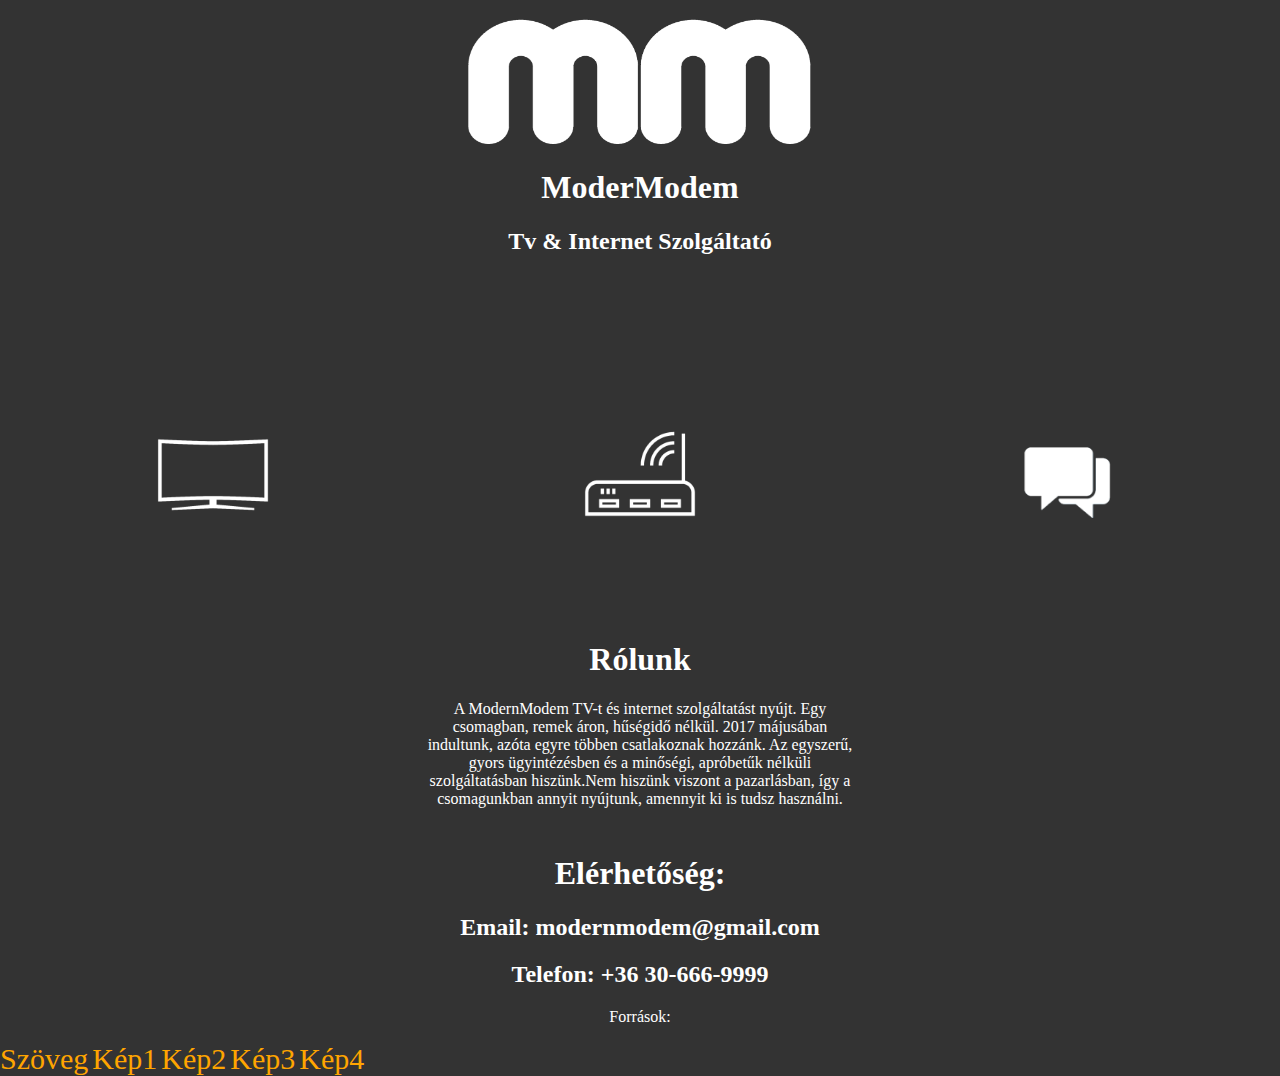
<file: index.html>
<!DOCTYPE html>
<html lang="en">
<head>
    <meta charset="UTF-8">
    <meta http-equiv="X-UA-Compatible" content="IE=edge">
    <meta name="viewport" content="width=device-width, initial-scale=1.0">
    <link rel="stylesheet" href="style.css">
    <title>Document</title>
</head>
<body>
    <header id="head">
        <p id="cim_logo"><a href="index.html"><img src="logo.png" alt="Logo" class="logo"></a></p>
        <div id="cim">
            <h1>ModerModem</h1>
            <h2>Tv & Internet Szolgáltató</h2>
        </div>
    </header>
    <nav id="nav">
        <p><a href="tv_szolgaltatasok.html"><img src="medium-tv-fekete.png" alt="" class="menu"></a></p>
        <p><a href="internetszolgaltatasok.html"><img src="modem-fekete.png" alt="" class="menu"></a></p>
        <p><a href="gyakori_kerdesek_es_munkatarsak.html"><img src="message.png" alt="" class="menu"></a></p>
    </nav>
    <main id="main">
        <div></div>
        <div>
            <h1>Rólunk</h1>
            <p>A ModernModem TV-t és internet szolgáltatást nyújt. Egy csomagban, remek áron, hűségidő nélkül. 2017 májusában indultunk, azóta egyre többen csatlakoznak hozzánk. Az egyszerű, gyors ügyintézésben és a minőségi, apróbetűk nélküli szolgáltatásban hiszünk.Nem hiszünk viszont a pazarlásban, így a csomagunkban annyit nyújtunk, amennyit ki is tudsz használni.</p>
        </div>
        <div></div>
    </main>
    <footer id="foot">
        <div>
            <h1>Elérhetőség:</h1>
            <h2>Email: modernmodem@gmail.com</h2>
            <h2>Telefon: +36 30-666-9999</h2>
        </div>
        <p>Források:</p>
        <a href="https://www.flip.hu/rolunk" class="linkek">Szöveg</a>
        <a href="https://upc.direct/wp-content/themes/aplite-child/images/modem-fekete.png?x17484" class="linkek">Kép1</a>
        <a href="https://upc.direct/wp-content/themes/aplite-child/images/medium-tv-fekete.png?x17484" class="linkek">Kép2</a>
        <a href="https://encrypted-tbn0.gstatic.com/images?q=tbn:ANd9GcTeCI57443-HA1kx2d-FwqDm6cXWW5UB55alwrsr4pOMLbmoQI8rD6Og2nWS3B7CKgEK1g&usqp=CAU" class="linkek">Kép3</a>
        <a href="https://fesztivalszovetseg.hu/wp-content/uploads/2019/02/MODEM-logo_fekete-2-1-G%C3%A1bor-Szab%C3%B3-Zsoldos.png" class="linkek">Kép4</a>
    </footer>
</body>
</html>
</file>
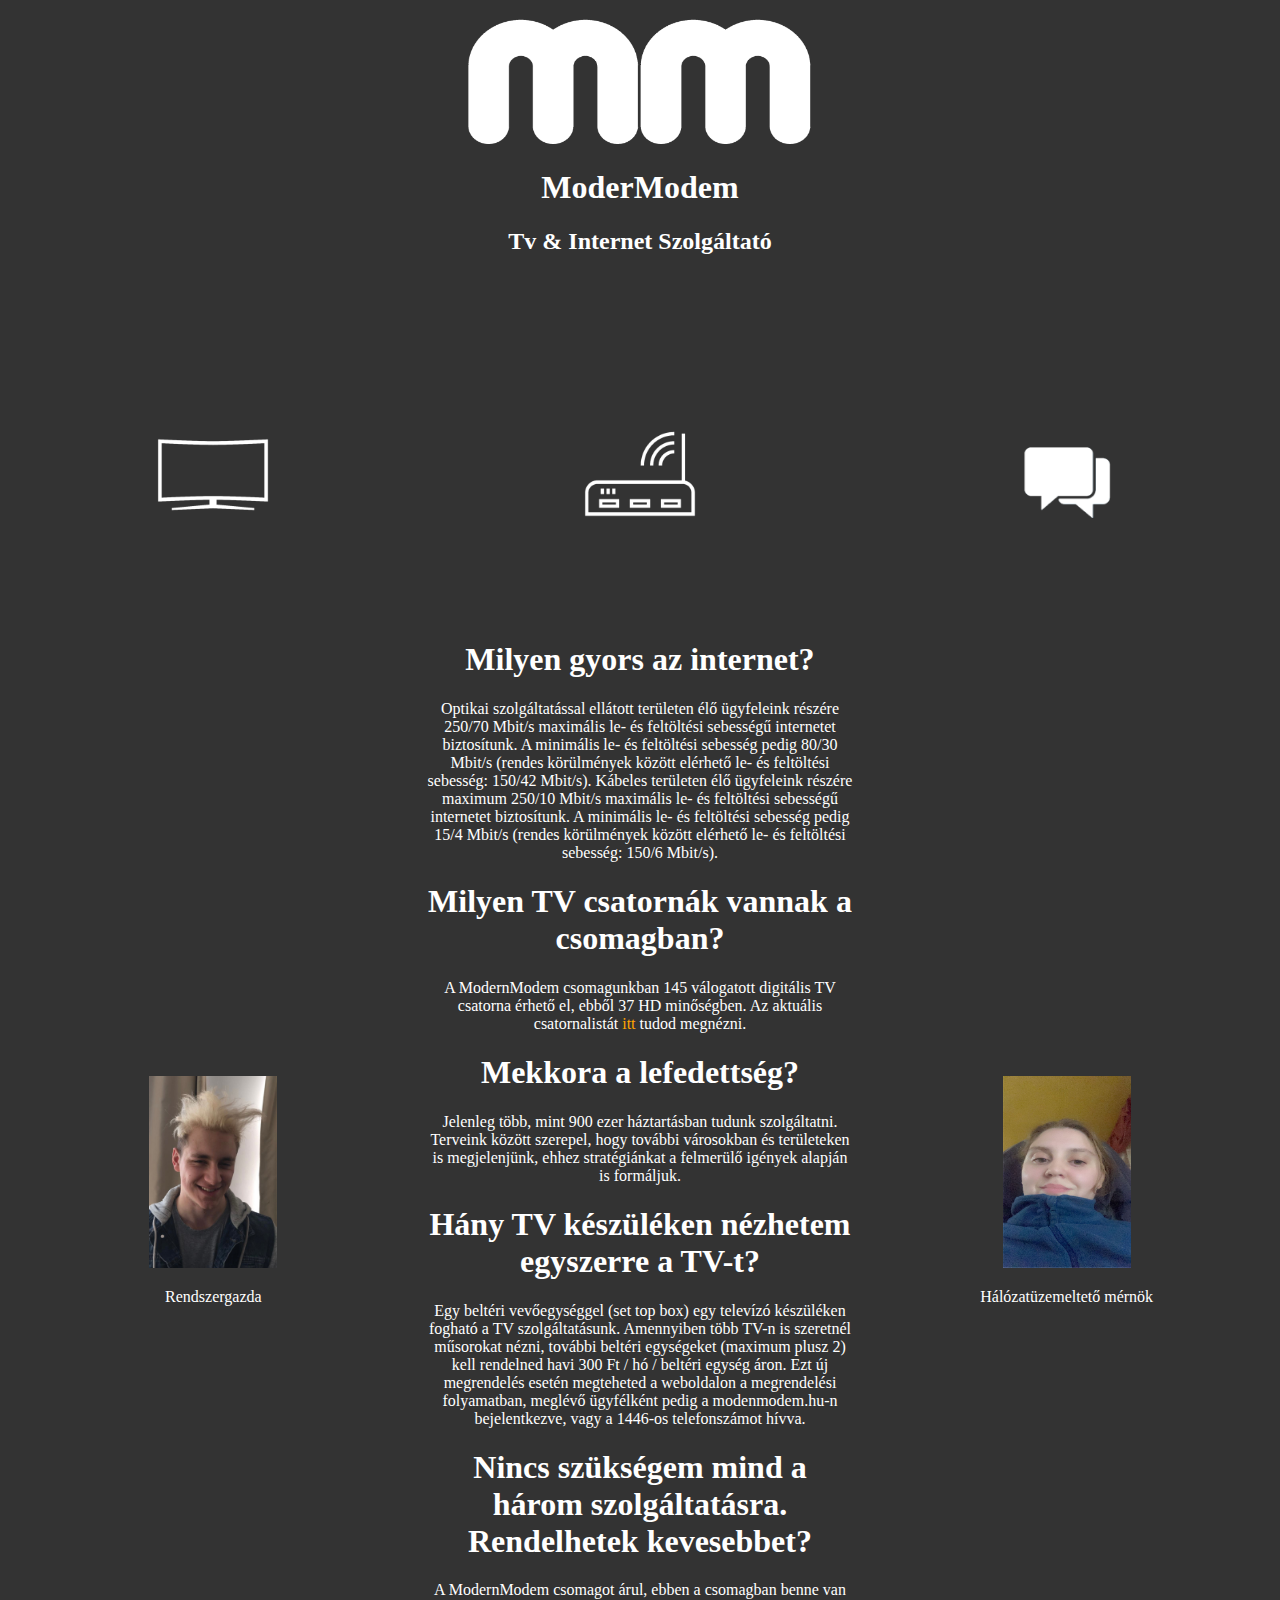
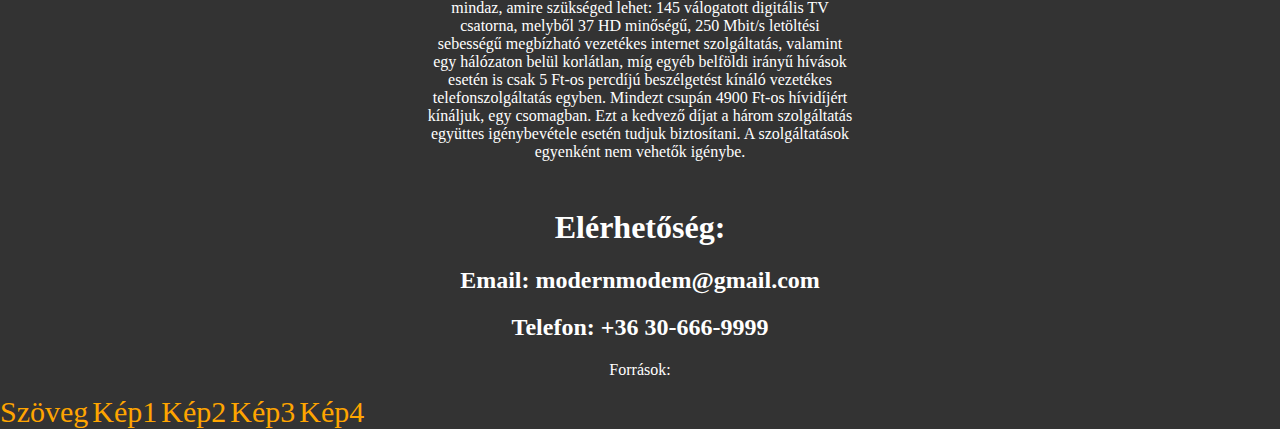
<file: gyakori_kerdesek_es_munkatarsak.html>
<!DOCTYPE html>
<html lang="en">
<head>
    <meta charset="UTF-8">
    <meta http-equiv="X-UA-Compatible" content="IE=edge">
    <meta name="viewport" content="width=device-width, initial-scale=1.0">
    <link rel="stylesheet" href="style.css">
    <title>Document</title>
</head>
<body>
    <header id="head">
        <p id="cim_logo"><a href="index.html"><img src="logo.png" alt="Logo" class="logo"></a></p>
        <div id="cim">
            <h1>ModerModem</h1>
            <h2>Tv & Internet Szolgáltató</h2>
        </div>

    </header>
    <nav id="nav">
        <p><a href="tv_szolgaltatasok.html"><img src="medium-tv-fekete.png" alt="" class="menu"></a></p>
        <p><a href="internetszolgaltatasok.html"><img src="modem-fekete.png" alt="" class="menu"></a></p>
        <p><a href="gyakori_kerdesek_es_munkatarsak.html"><img src="message.png" alt="" class="menu"></a></p>
    </nav>
    <main id="main">
        <div>
            <img src="david.jpg" alt="Dávid" class="szakNberek">
            <p>Rendszergazda</p>
        </div>
        <div>
            <h1>Milyen gyors az internet?</h1>
            <p>Optikai szolgáltatással ellátott területen élő ügyfeleink részére 250/70 Mbit/s maximális le- és feltöltési sebességű internetet biztosítunk. A minimális le- és feltöltési sebesség pedig 80/30 Mbit/s (rendes körülmények között elérhető le- és feltöltési sebesség: 150/42 Mbit/s). Kábeles területen élő ügyfeleink részére maximum 250/10 Mbit/s maximális le- és feltöltési sebességű internetet biztosítunk. A minimális le- és feltöltési sebesség pedig 15/4 Mbit/s (rendes körülmények között elérhető le- és feltöltési sebesség: 150/6 Mbit/s).</p>
            <h1>Milyen TV csatornák vannak a csomagban?</h1>
            <p>A ModernModem csomagunkban 145 válogatott digitális TV csatorna érhető el, ebből 37 HD minőségben. Az aktuális csatornalistát <a href="tv_szolgaltatasok.html">itt</a> tudod megnézni.</p>
            <h1>Mekkora a lefedettség?</h1>
            <p>Jelenleg több, mint 900 ezer háztartásban tudunk szolgáltatni. Terveink között szerepel, hogy további városokban és területeken is megjelenjünk, ehhez stratégiánkat a felmerülő igények alapján is formáljuk.</p>
            <h1>Hány TV készüléken nézhetem egyszerre a TV-t?</h1>
            <p>Egy beltéri vevőegységgel (set top box) egy televízó készüléken fogható a TV szolgáltatásunk. Amennyiben több TV-n is szeretnél műsorokat nézni, további beltéri egységeket (maximum plusz 2) kell rendelned havi 300 Ft / hó / beltéri egység áron. Ezt új megrendelés esetén megteheted a weboldalon a megrendelési folyamatban, meglévő ügyfélként pedig a modenmodem.hu-n bejelentkezve, vagy a 1446-os telefonszámot hívva.</p>
            <h1>Nincs szükségem mind a három szolgáltatásra. Rendelhetek kevesebbet?</h1>
            <p>A ModernModem csomagot árul, ebben a csomagban benne van mindaz, amire szükséged lehet: 145 válogatott digitális TV csatorna, melyből 37 HD minőségű, 250 Mbit/s letöltési sebességű megbízható vezetékes internet szolgáltatás, valamint egy hálózaton belül korlátlan, míg egyéb belföldi irányű hívások esetén is csak 5 Ft-os percdíjú beszélgetést kínáló vezetékes telefonszolgáltatás egyben. Mindezt csupán 4900 Ft-os hívidíjért kínáljuk, egy csomagban. Ezt a kedvező díjat a három szolgáltatás együttes igénybevétele esetén tudjuk biztosítani. A szolgáltatások egyenként nem vehetők igénybe.</p>
        </div>
        <div>
            <img src="dominika.jpg" alt="Dominika" class="szakNberek">
            <p>Hálózatüzemeltető mérnök</p>
        </div>
        


    </main>
    <footer id="foot">
        <div>
            <h1>Elérhetőség:</h1>
            <h2>Email: modernmodem@gmail.com</h2>
            <h2>Telefon: +36 30-666-9999</h2>
        </div>
        <p>Források:</p>
        <a href="https://www.flip.hu/gyik" class="linkek">Szöveg</a>
        <a href="https://upc.direct/wp-content/themes/aplite-child/images/modem-fekete.png?x17484" class="linkek">Kép1</a>
        <a href="https://upc.direct/wp-content/themes/aplite-child/images/medium-tv-fekete.png?x17484" class="linkek">Kép2</a>
        <a href="https://encrypted-tbn0.gstatic.com/images?q=tbn:ANd9GcTeCI57443-HA1kx2d-FwqDm6cXWW5UB55alwrsr4pOMLbmoQI8rD6Og2nWS3B7CKgEK1g&usqp=CAU" class="linkek">Kép3</a>
        <a href="https://fesztivalszovetseg.hu/wp-content/uploads/2019/02/MODEM-logo_fekete-2-1-G%C3%A1bor-Szab%C3%B3-Zsoldos.png" class="linkek">Kép4</a>
    </footer>
    </footer>
</body>
</html>
</file>
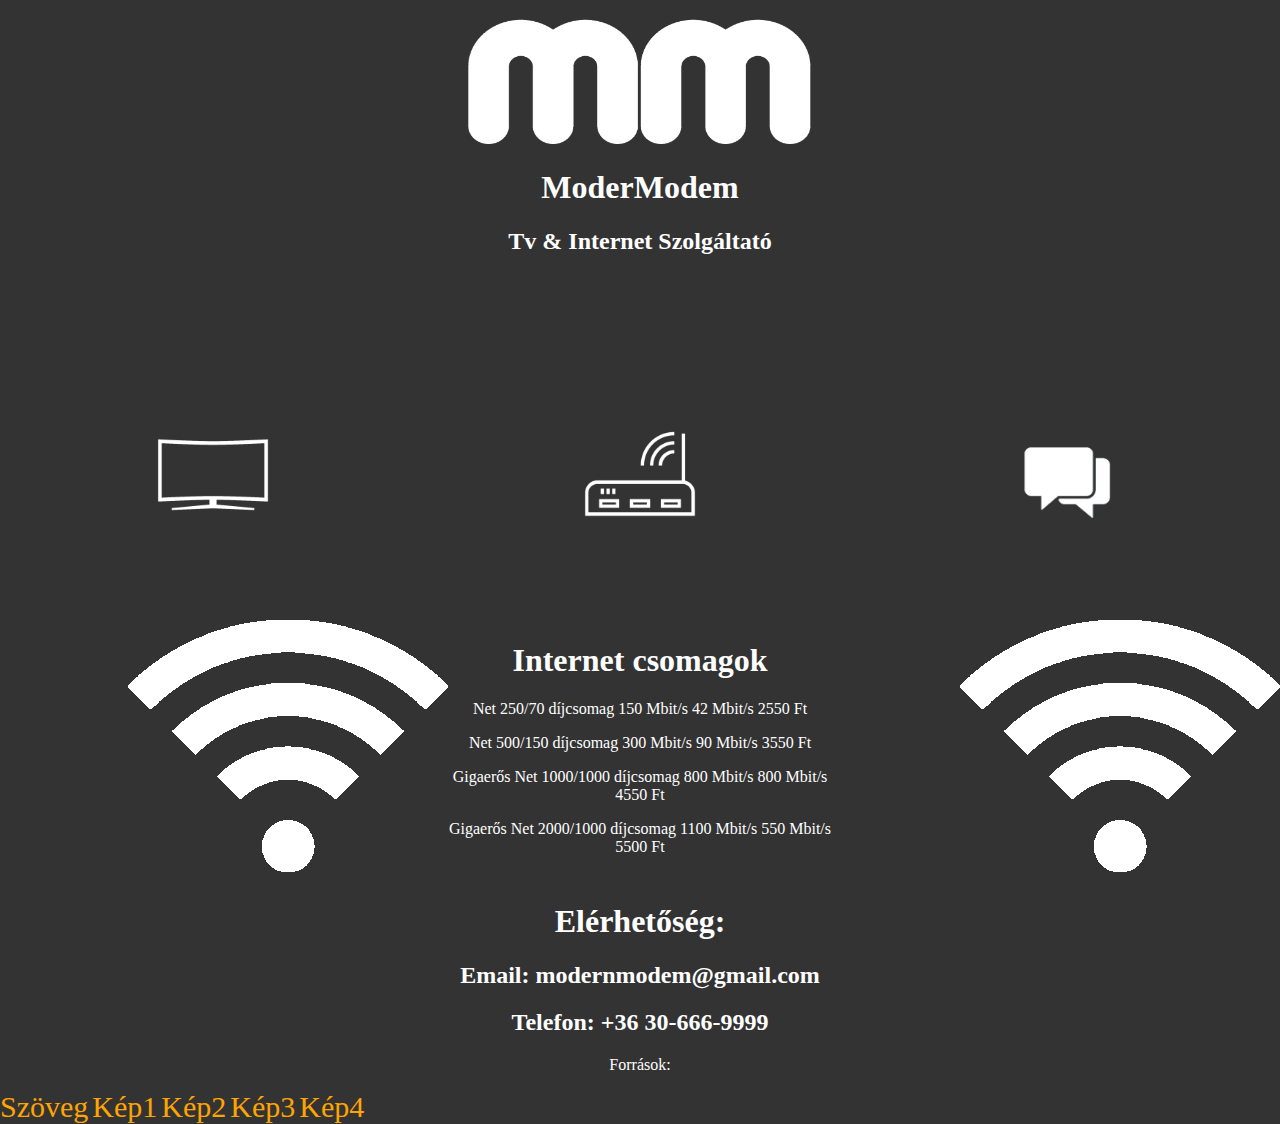
<file: internetszolgaltatasok.html>
<!DOCTYPE html>
<html lang="en">
<head>
    <meta charset="UTF-8">
    <meta http-equiv="X-UA-Compatible" content="IE=edge">
    <meta name="viewport" content="width=device-width, initial-scale=1.0">
    <link rel="stylesheet" href="style.css">
    <title>Document</title>
</head>
<body>
    <header id="head">
        <p id="cim_logo"><a href="index.html"><img src="logo.png" alt="Logo" class="logo"></a></p>
        <div id="cim">
            <h1>ModerModem</h1>
            <h2>Tv & Internet Szolgáltató</h2>
        </div>

    </header>
    <nav id="nav">
        <p><a href="tv_szolgaltatasok.html"><img src="medium-tv-fekete.png" alt="" class="menu"></a></p>
        <p><a href="internetszolgaltatasok.html"><img src="modem-fekete.png" alt="" class="menu"></a></p>
        <p><a href="gyakori_kerdesek_es_munkatarsak.html"><img src="message.png" alt="" class="menu"></a></p>
    </nav>
    <main id="main">
        <img src="wifi.png" alt="Wifi" class="wifi">
        
        <div>
            <h1>Internet csomagok</h1>
            <p>Net 250/70 díjcsomag 150 Mbit/s 42 Mbit/s 2550 Ft</p>
            <p>Net 500/150 díjcsomag 300 Mbit/s 90 Mbit/s 3550 Ft</p>
            <p>Gigaerős Net 1000/1000 díjcsomag 800 Mbit/s 800 Mbit/s 4550 Ft</p>                    
            <p>Gigaerős Net 2000/1000 díjcsomag 1100 Mbit/s 550 Mbit/s 5500 Ft</p>
        </div>
        <img src="wifi.png" alt="Wifi" class="wifi">
    </main>
    <footer id="foot">
        <div>
            <h1>Elérhetőség:</h1>
            <h2>Email: modernmodem@gmail.com</h2>
            <h2>Telefon: +36 30-666-9999</h2>
        </div>
        <p>Források:</p>
        <a href="https://www.telekom.hu/webshop/szolgaltatasok/internet/otthoni" class="linkek">Szöveg</a>
        <a href="https://upc.direct/wp-content/themes/aplite-child/images/modem-fekete.png?x17484" class="linkek">Kép1</a>
        <a href="https://upc.direct/wp-content/themes/aplite-child/images/medium-tv-fekete.png?x17484" class="linkek">Kép2</a>
        <a href="https://encrypted-tbn0.gstatic.com/images?q=tbn:ANd9GcTeCI57443-HA1kx2d-FwqDm6cXWW5UB55alwrsr4pOMLbmoQI8rD6Og2nWS3B7CKgEK1g&usqp=CAU" class="linkek">Kép3</a>
        <a href="https://fesztivalszovetseg.hu/wp-content/uploads/2019/02/MODEM-logo_fekete-2-1-G%C3%A1bor-Szab%C3%B3-Zsoldos.png" class="linkek">Kép4</a>
    </footer>
    
</body>
</html>
</file>
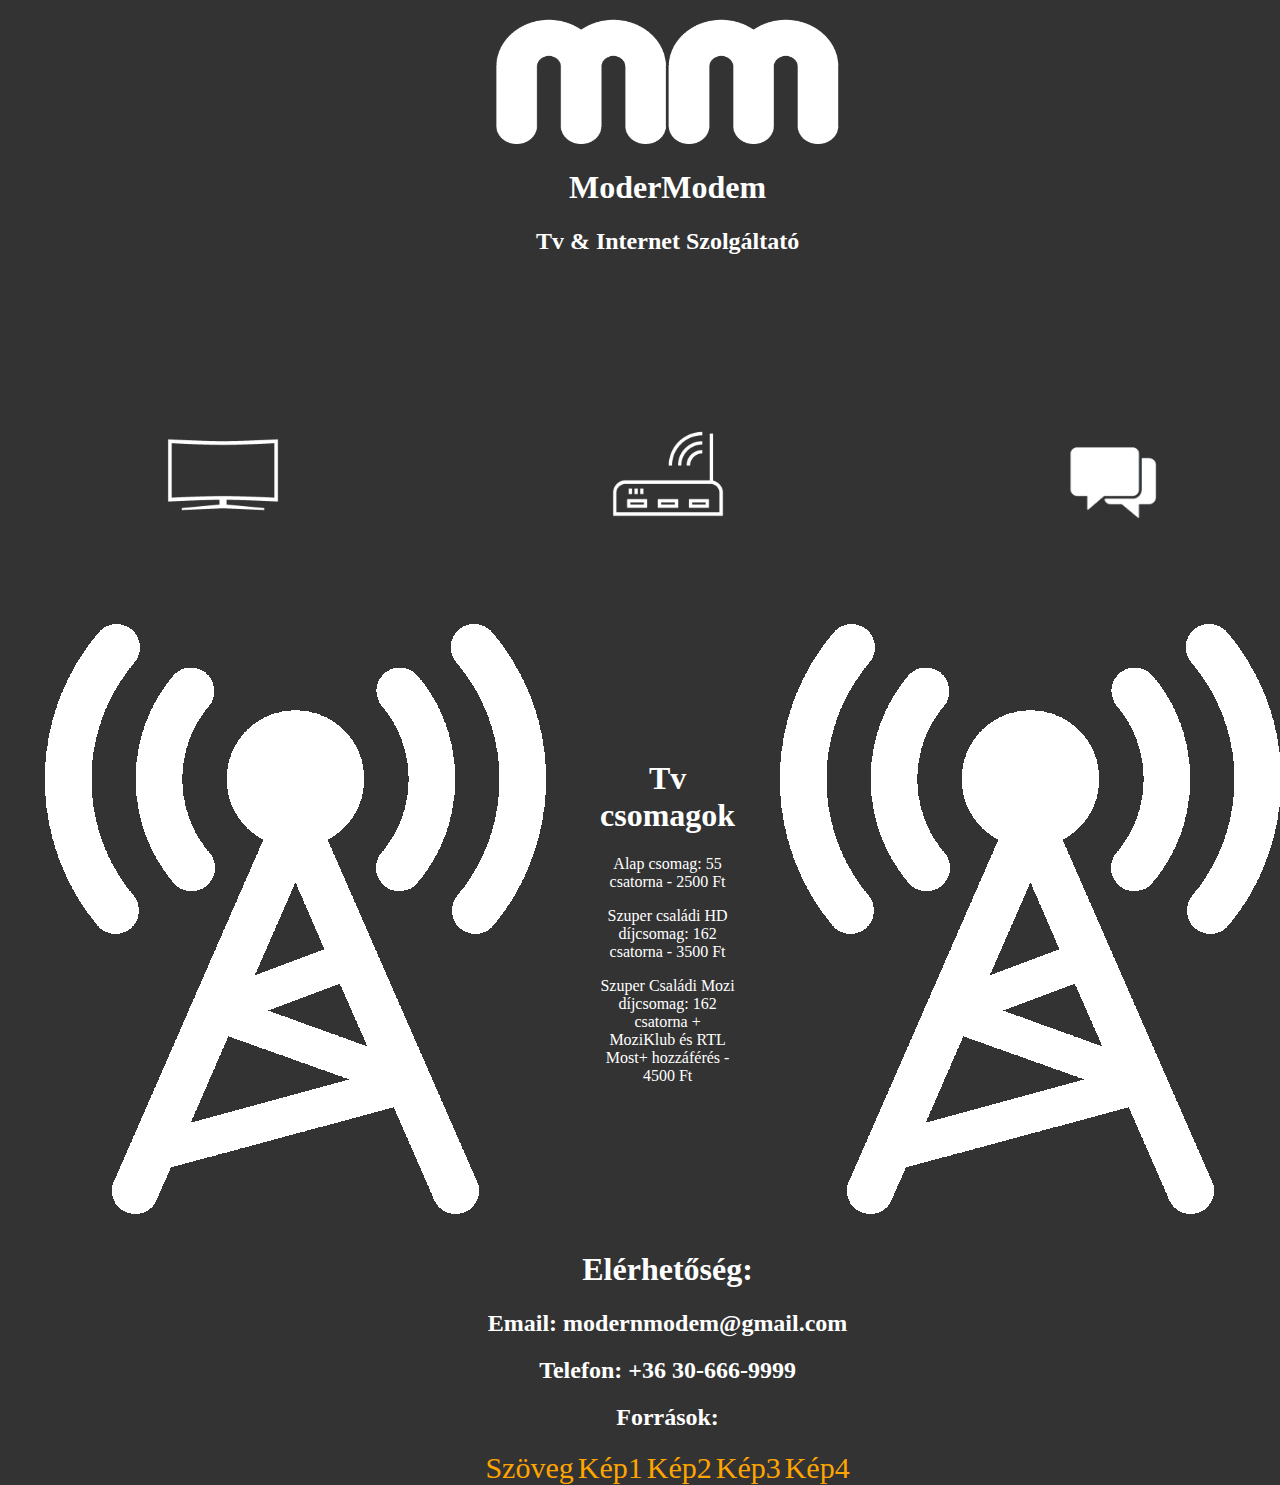
<file: tv_szolgaltatasok.html>
<!DOCTYPE html>
<html lang="en">
<head>
    <meta charset="UTF-8">
    <meta http-equiv="X-UA-Compatible" content="IE=edge">
    <meta name="viewport" content="width=device-width, initial-scale=1.0">
    <link rel="stylesheet" href="style.css">
    <title>Document</title>
</head>
<body>
    <header id="head">
        <p id="cim_logo"><a href="index.html"><img src="logo.png" alt="Logo" class="logo"></a></p>
        <div id="cim">
            <h1>ModerModem</h1>
            <h2>Tv & Internet Szolgáltató</h2>
        </div>

    </header>
    <nav id="nav">
        <p><a href="tv_szolgaltatasok.html"><img src="medium-tv-fekete.png" alt="" class="menu"></a></p>
        <p><a href="internetszolgaltatasok.html"><img src="modem-fekete.png" alt="" class="menu"></a></p>
        <p><a href="gyakori_kerdesek_es_munkatarsak.html"><img src="message.png" alt="" class="menu"></a></p>
    </nav>
    <main id="main">
        <img src="antenna.png" alt="antenna">
        <div>
            <h1>Tv csomagok</h1>
            <p>Alap csomag: 55 csatorna - 2500 Ft</p>
            <p>Szuper családi HD díjcsomag: 162 csatorna - 3500 Ft</p>
            <p>Szuper Családi Mozi díjcsomag: 162 csatorna + MoziKlub és RTL Most+ hozzáférés - 4500 Ft</p>
        </div>
        <img src="antenna.png" alt="antenna">
    </main>
    <footer id="foot">
        <div>
            <h1>Elérhetőség:</h1>
            <h2>Email: modernmodem@gmail.com</h2>
            <h2>Telefon: +36 30-666-9999</h2>
        </div>
        <div>
            <h2>Források:</h2>
            <a href="https://www.telekom.hu/webshop/szolgaltatasok/televizio" class="linkek">Szöveg</a>
            <a href="https://upc.direct/wp-content/themes/aplite-child/images/modem-fekete.png?x17484" class="linkek">Kép1</a>
            <a href="https://upc.direct/wp-content/themes/aplite-child/images/medium-tv-fekete.png?x17484" class="linkek">Kép2</a>
            <a href="https://encrypted-tbn0.gstatic.com/images?q=tbn:ANd9GcTeCI57443-HA1kx2d-FwqDm6cXWW5UB55alwrsr4pOMLbmoQI8rD6Og2nWS3B7CKgEK1g&usqp=CAU" class="linkek">Kép3</a>
            <a href="https://fesztivalszovetseg.hu/wp-content/uploads/2019/02/MODEM-logo_fekete-2-1-G%C3%A1bor-Szab%C3%B3-Zsoldos.png" class="linkek">Kép4</a>
        </div>
    </footer>
    </footer>
    
</body>
</html>
</file>
<file: style.css>
body{
    background-color: rgb(51, 51, 51);
    display: grid;
    grid-template-areas: 
    "header header header"
    "nav nav nav"
    "main main main"
    "footer footer footer";
    grid-template-rows: 350px 250px 1fr 1fr;
    grid-template-columns: auto auto auto ;
    grid-gap: 10px;
    height: 100vh;
    margin: 0;
    
}
#cim{
    animation-name: cim;
    animation-duration: 5s;
    animation-iteration-count: infinite;
}
@keyframes cim{
    to{transform: rotateZ(360deg);}
}
#cim_logo{
    animation-name: logo;
    animation-duration: 2s;
    animation-iteration-count: infinite;
}
@keyframes logo{
    50%{transform: scale(1.2);}
    100%{transform: scale(1);}
}
#head {
    grid-area: header;
   
}
#foot {
    grid-area: footer;

}
#main { 
    grid-area: main;
    text-align: center;
    display: grid;
    grid-template-columns: 1fr 1fr 1fr;
    grid-template-rows: 1fr;
    align-items: center;
    justify-content: center;

}
#nav { 
    grid-area: nav; 
    text-align: center;
    display: grid;
    grid-template-columns: 1fr 1fr 1fr;
    grid-template-rows: 1fr;
    align-items: center;
    justify-content: center;

}

p{
    text-align: center;
    color: white;
}

.logo{
    height: 10vw;
    width: 30vw; 
}

h1{
    text-align: center;
    color: white;
 
}
h2{
    text-align: center;
    color: white;
   
}

.menu{
    height: 10vw;
    width: 10vw; 
}

.menu:hover{
    transform: scale(1.1);
}

div{
    text-align: center;

}


a{
    color: orange;
    text-decoration: none;
}

.szakNberek{
    height: 15vw;
    width: 10vw; 
}
.szakNberek:hover{
    transform: scale(1.1);
}

.wifi{
    padding-left: 10vw;
}
.linkek{
    font-size: 30px;
}
</file>
